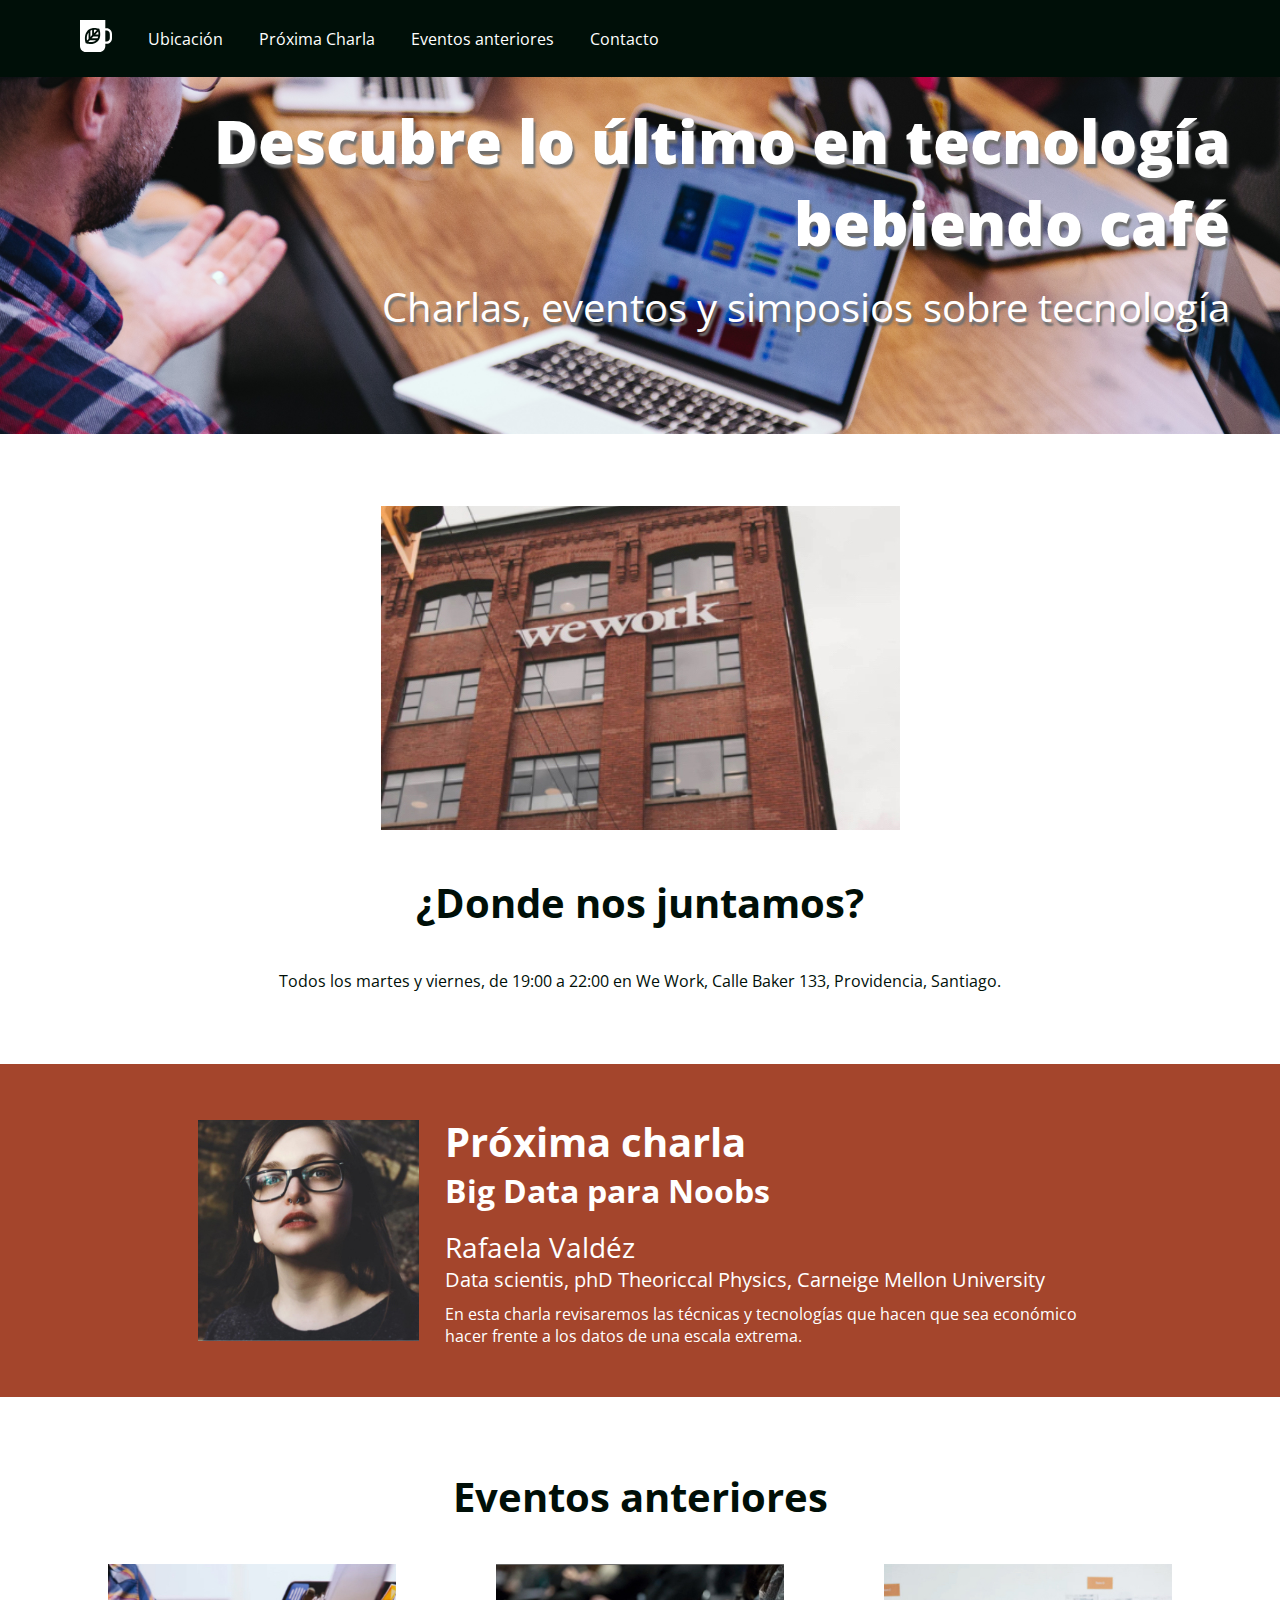
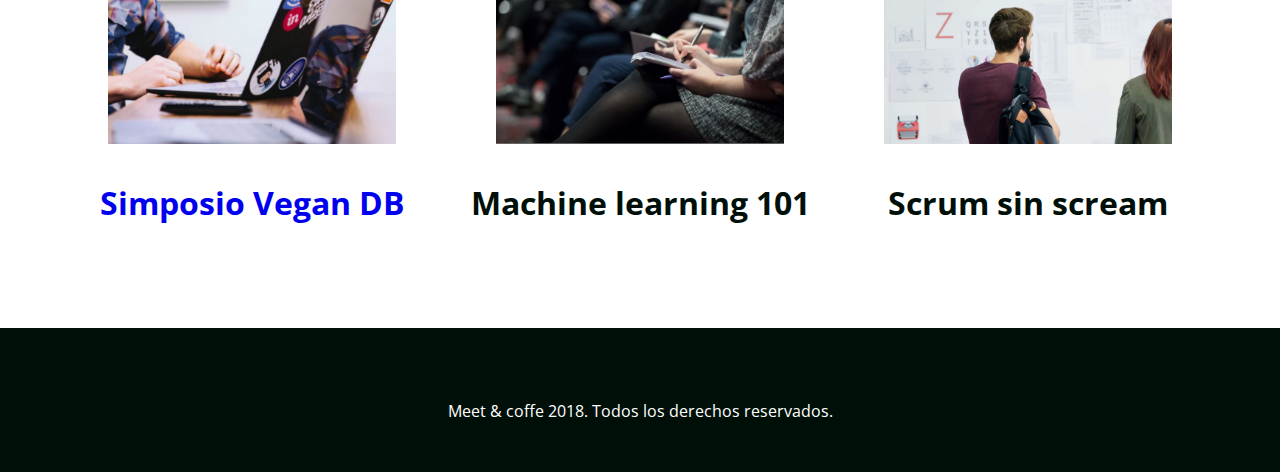
<file: index.html>
<!DOCTYPE html>
<html>
<head>
	<title>Meet & Coffee</title>
	<meta charset="utf-8">
    <link rel="shortcut icon" href="favicon.png" type="image/x-icon">
	<meta name="author" content="Francisca Medina Concha">
	<meta name="description" content="Comparte tus conocimientos tomando café">
	<meta name="keywords" content="charlas, eventos, simposios, tecnología, co-work">
	<link href="https://fonts.googleapis.com/css?family=Open+Sans:400,700,800" rel="stylesheet">
	<link rel="stylesheet" href="https://use.fontawesome.com/releases/v5.6.3/css/all.css" integrity="sha384-UHRtZLI+pbxtHCWp1t77Bi1L4ZtiqrqD80Kn4Z8NTSRyMA2Fd33n5dQ8lWUE00s/" crossorigin="anonymous">
	<link rel="stylesheet" href="assets/css/style.css">
</head>
<body>
	<nav class="oscuro">
		<ul>
			<li class="icono"><a href="#inicio">
				<svg xmlns="http://www.w3.org/2000/svg" viewBox="0 0 44 44"><path d="M11.8 26l-2.2 2.3c-.5-2.9-.7-7.5 2.2-11.2V26zm-.4 4.1c2.7.5 7.2.7 10.6-2.3h-8.5l-2.1 2.3zm5.3-16.2c-.8.2-1.7.5-2.4.9v8.5l2.4-2.6v-6.8zm2.5-.3v4.6l4-4.2c-1.1-.3-2.5-.5-4-.4zM16 25.2h8.1c.4-.8.7-1.7.9-2.6h-6.6L16 25.2zm28-6.1V25c0 4.3-3.3 7.8-7.4 7.8h-1.8v2.9c0 4.6-3.6 8.3-7.9 8.3h-19C3.6 44 0 40.3 0 35.7V0h34.8v11.4h1.8c4.1 0 7.4 3.5 7.4 7.7zm-16.2.9c.1-2.6-.4-5-.8-6.4-.2-.9-.4-1.4-.4-1.4s-.5-.2-1.4-.4c-1.4-.4-3.6-.9-6.1-.8-.8 0-1.7.1-2.5.3-.8.2-1.6.4-2.4.7-.9.4-1.7.8-2.5 1.5-.6.5-1.1 1-1.6 1.6-4.5 5.4-3.4 12.5-2.6 15.5.2.9.4 1.4.4 1.4s.5.2 1.4.4c2.8.8 9.6 2 14.7-2.7.6-.5 1.1-1.1 1.5-1.7.6-.8 1-1.7 1.4-2.6.3-.8.5-1.7.7-2.6.1-1.1.2-1.9.2-2.8zm13.2-.9c0-2.6-2-4.6-4.4-4.6h-1.8v15.1h1.8c2.4 0 4.4-2.1 4.4-4.6v-5.9zM21 20h4.4c0-1.6-.1-3-.4-4.2L21 20z"/></svg>
			</a></li>
			<li><a href="#ubicacion">Ubicación</a></li>
			<li><a href="#proxima-charla">Próxima Charla</a> </li>
			<li><a href="#eventos">Eventos anteriores</a></li>
			<li><a href="#contacto">Contacto</a></li>
		</ul>
	</nav>

  <header id="inicio" class="hero-section">
    <h1>Descubre lo último en tecnología bebiendo café</h1>
    <h2 class="subtitulo">Charlas, eventos y simposios sobre tecnología</h2>
  </header>

  <section id="ubicacion">
    <img src="assets/img/we-work.jpg" alt="We work location">
  	<h2>¿Donde nos juntamos?</h2>
  	<p>Todos los martes y viernes, de 19:00  a 22:00 en We Work, Calle Baker 133, Providencia, Santiago.</p>
  </section>

	<section id="proxima-charla" class="sweet-brown">
		<div class="centrado">
			<img src="assets/img/speaker.jpg" alt="speaker" class="charla-speaker">
			<div class="charla-texto">
				<h2>Próxima charla</h2>
		  	<h3>Big Data para Noobs</h3>
		  	<h4>Rafaela Valdéz</h4>
		  	<h5>Data scientis, phD Theoriccal Physics, Carneige Mellon University</h5>
		  	<p>En esta charla revisaremos las técnicas y tecnologías que hacen que sea económico hacer frente a los datos de una escala extrema.</p>
			</div>
		</div>
	</section>

  <section id="eventos">
  	<h2>Eventos anteriores</h2>
		<article class="evento">
				<a href="evento01.html" target="_top"><img src="assets/img/simposio-vegan.jpg" alt="Events simposio vegan"></a>
			<h3><a href="evento01.html" target="_top">Simposio Vegan DB</a></h3>
		</article>

		<article class="evento">
	  	<img src="assets/img/machine-learning.jpg" alt="machine-learning">
	  	<h3>Machine learning 101</h3>
		</article>

		<article class="evento">
	  	<img src="assets/img/scrum-sin-scream.jpg" alt="scrum-sin-scream">
	  	<h3>Scrum sin scream</h3>
		</article>
  </section>

	<footer id="contacto" class="oscuro">
		<a href="https://github.com"><i class="fab fa-github-square fa-5x"></i></a>
		<a href="https://twitter.com"><i class="fab fa-twitter-square fa-5x"></i></a>
		<a href="https://www.linkedin.com"><i class="fab fa-linkedin fa-5x"></i></a>
	  <p>Meet & coffe 2018. Todos los derechos reservados.</p>
	</footer>
</body>
</html>
</file>
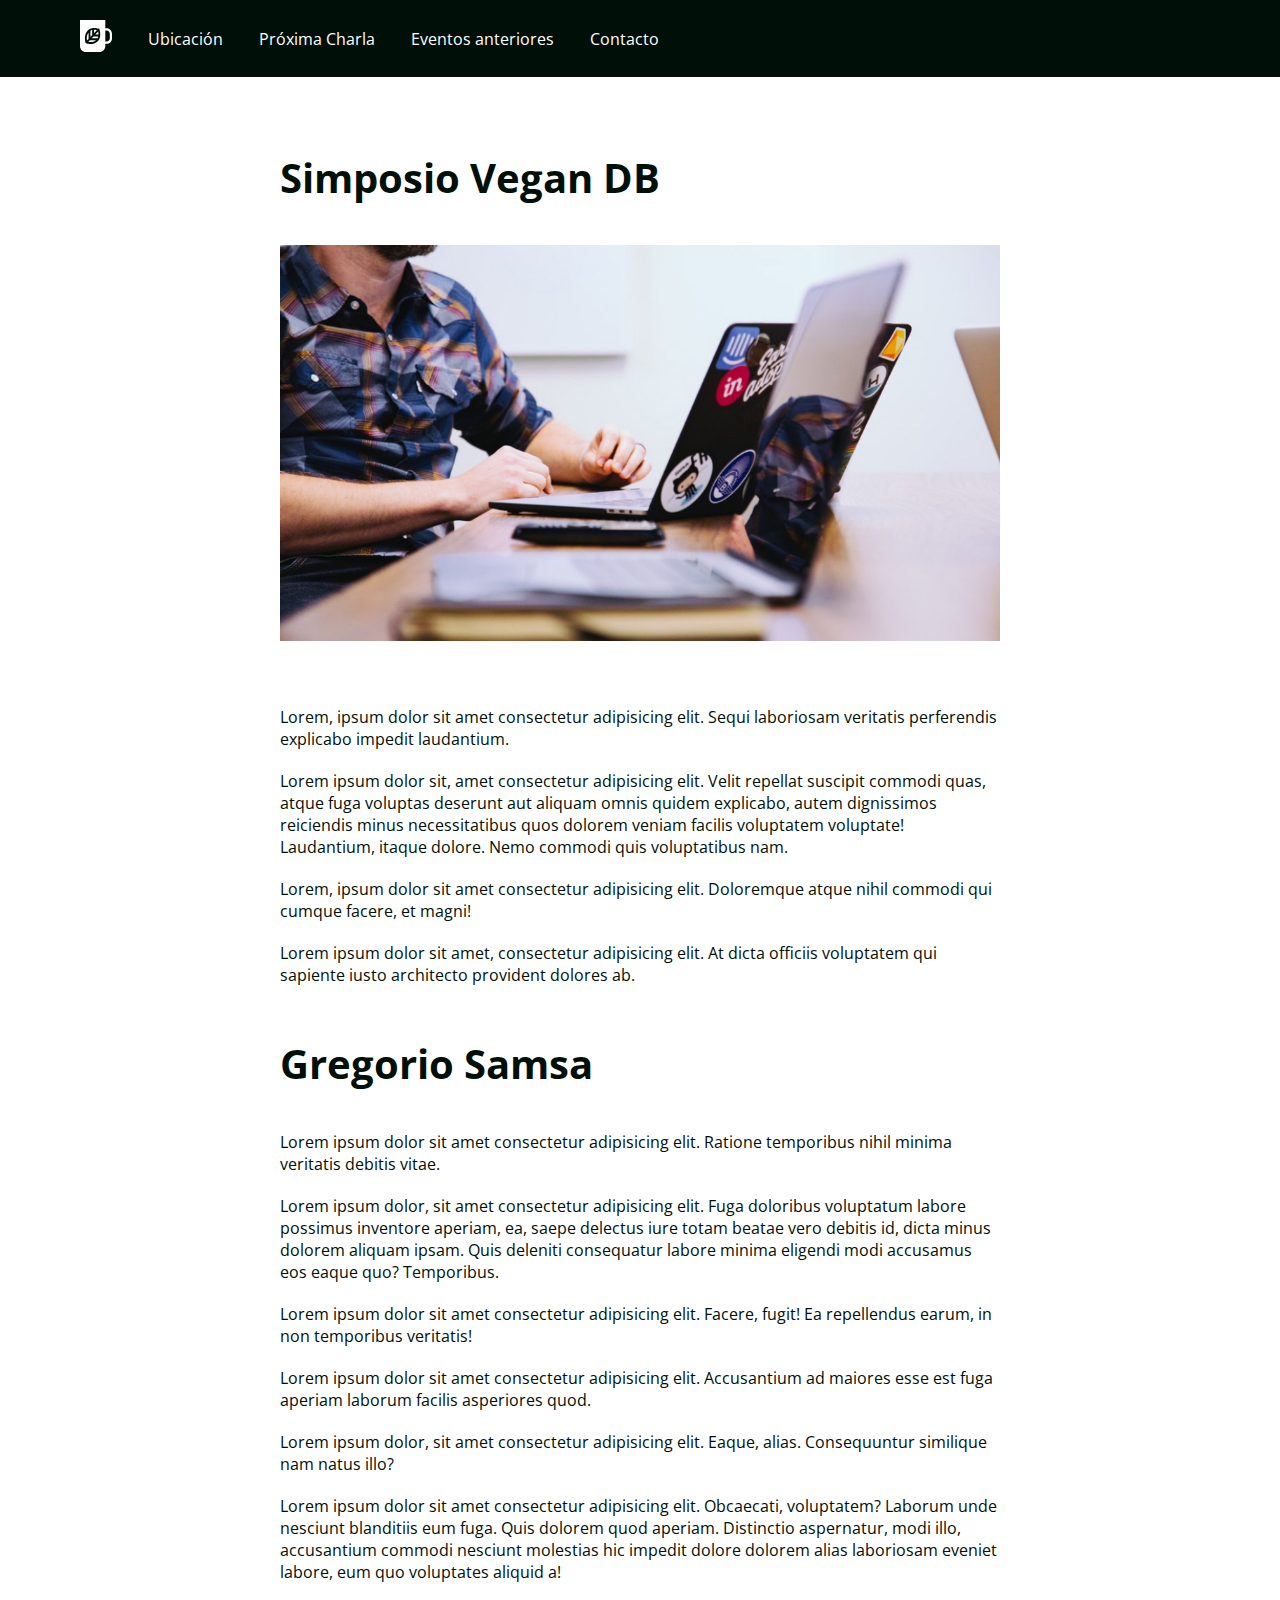
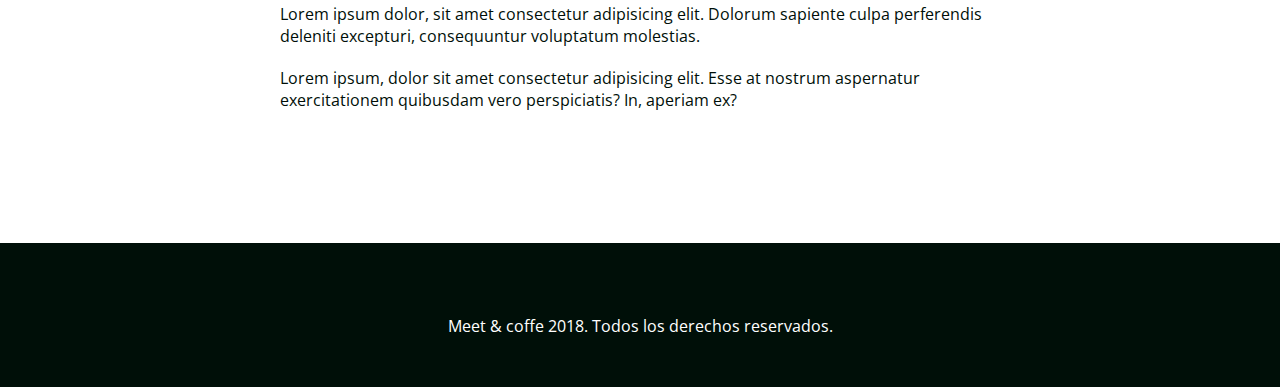
<file: evento01.html>
<!DOCTYPE html>
<html lang="es">
<head>
    <meta charset="UTF-8">
    <meta name="viewport" content="width=device-width, initial-scale=1.0">
    <meta http-equiv="X-UA-Compatible" content="ie=edge">
    <title>Simposio Vegan DB</title>
    <link rel="stylesheet" href="assets/css/style.css">
    <link rel="shortcut icon" href="favicon.png" type="image/x-icon">
    <link rel="stylesheet" href="https://use.fontawesome.com/releases/v5.6.3/css/all.css" integrity="sha384-UHRtZLI+pbxtHCWp1t77Bi1L4ZtiqrqD80Kn4Z8NTSRyMA2Fd33n5dQ8lWUE00s/" crossorigin="anonymous">
    <link href="https://fonts.googleapis.com/css?family=Open+Sans:400,700,800" rel="stylesheet">
</head>
<body>

    <header>
        <nav class="oscuro"> 
            <ul>
                    <li class="icono"><a href="#inicio">
                            <svg xmlns="http://www.w3.org/2000/svg" viewBox="0 0 44 44"><path d="M11.8 26l-2.2 2.3c-.5-2.9-.7-7.5 2.2-11.2V26zm-.4 4.1c2.7.5 7.2.7 10.6-2.3h-8.5l-2.1 2.3zm5.3-16.2c-.8.2-1.7.5-2.4.9v8.5l2.4-2.6v-6.8zm2.5-.3v4.6l4-4.2c-1.1-.3-2.5-.5-4-.4zM16 25.2h8.1c.4-.8.7-1.7.9-2.6h-6.6L16 25.2zm28-6.1V25c0 4.3-3.3 7.8-7.4 7.8h-1.8v2.9c0 4.6-3.6 8.3-7.9 8.3h-19C3.6 44 0 40.3 0 35.7V0h34.8v11.4h1.8c4.1 0 7.4 3.5 7.4 7.7zm-16.2.9c.1-2.6-.4-5-.8-6.4-.2-.9-.4-1.4-.4-1.4s-.5-.2-1.4-.4c-1.4-.4-3.6-.9-6.1-.8-.8 0-1.7.1-2.5.3-.8.2-1.6.4-2.4.7-.9.4-1.7.8-2.5 1.5-.6.5-1.1 1-1.6 1.6-4.5 5.4-3.4 12.5-2.6 15.5.2.9.4 1.4.4 1.4s.5.2 1.4.4c2.8.8 9.6 2 14.7-2.7.6-.5 1.1-1.1 1.5-1.7.6-.8 1-1.7 1.4-2.6.3-.8.5-1.7.7-2.6.1-1.1.2-1.9.2-2.8zm13.2-.9c0-2.6-2-4.6-4.4-4.6h-1.8v15.1h1.8c2.4 0 4.4-2.1 4.4-4.6v-5.9zM21 20h4.4c0-1.6-.1-3-.4-4.2L21 20z"/></svg>
                        </a></li>
			<li><a href="#">Ubicación</a></li>
			<li><a href="#">Próxima Charla</a> </li>
			<li><a href="#">Eventos anteriores</a></li>
			<li><a href="#">Contacto</a></li>
		</ul>
        </nav>
    </header>

    <section id="page1" class="content"> 
        <h2>Simposio Vegan DB</h2>
        <img src="assets/img/post-1.jpg" alt="imagen">
        <p>Lorem, ipsum dolor sit amet consectetur adipisicing elit. Sequi laboriosam veritatis perferendis explicabo impedit laudantium.</p>
        <p>Lorem ipsum dolor sit, amet consectetur adipisicing elit. Velit repellat suscipit commodi quas, atque fuga voluptas deserunt aut aliquam omnis quidem explicabo, autem dignissimos reiciendis minus necessitatibus quos dolorem veniam facilis voluptatem voluptate! Laudantium, itaque dolore. Nemo commodi quis voluptatibus nam.</p>
        <p>Lorem, ipsum dolor sit amet consectetur adipisicing elit. Doloremque atque nihil commodi qui cumque facere, et magni!</p>
        <p>Lorem ipsum dolor sit amet, consectetur adipisicing elit. At dicta officiis voluptatem qui sapiente iusto architecto provident dolores ab.</p>

        <h2>Gregorio Samsa</h2>
        <p>Lorem ipsum dolor sit amet consectetur adipisicing elit. Ratione temporibus nihil minima veritatis debitis vitae.</p>
        <p>Lorem ipsum dolor, sit amet consectetur adipisicing elit. Fuga doloribus voluptatum labore possimus inventore aperiam, ea, saepe delectus iure totam beatae vero debitis id, dicta minus dolorem aliquam ipsam. Quis deleniti consequatur labore minima eligendi modi accusamus eos eaque quo? Temporibus.</p>
        <p>Lorem ipsum dolor sit amet consectetur adipisicing elit. Facere, fugit! Ea repellendus earum, in non temporibus veritatis!</p>
        <p>Lorem ipsum dolor sit amet consectetur adipisicing elit. Accusantium ad maiores esse est fuga aperiam laborum facilis asperiores quod.</p>
        <p>Lorem ipsum dolor, sit amet consectetur adipisicing elit. Eaque, alias. Consequuntur similique nam natus illo?</p>
        <p>Lorem ipsum dolor sit amet consectetur adipisicing elit. Obcaecati, voluptatem? Laborum unde nesciunt blanditiis eum fuga. Quis dolorem quod aperiam. Distinctio aspernatur, modi illo, accusantium commodi nesciunt molestias hic impedit dolore dolorem alias laboriosam eveniet labore, eum quo voluptates aliquid a!</p>
        <p>Lorem ipsum dolor, sit amet consectetur adipisicing elit. Dolorum sapiente culpa perferendis deleniti excepturi, consequuntur voluptatum molestias.</p>
        <p>Lorem ipsum, dolor sit amet consectetur adipisicing elit. Esse at nostrum aspernatur exercitationem quibusdam vero perspiciatis? In, aperiam ex?</p>


    </section>

    <footer class="oscuro">
            <a href="https://github.com"><i class="fab fa-github-square fa-5x"></i></a>
            <a href="https://twitter.com"><i class="fab fa-twitter-square fa-5x"></i></a>
            <a href="https://www.linkedin.com"><i class="fab fa-linkedin fa-5x"></i></a>
          <p>Meet & coffe 2018. Todos los derechos reservados.</p>
        </footer>

    
</body>
</html>
</file>
<file: assets/css/style.css>
body {
  text-align: center;
  color: #000f08;
  margin: auto;
  font-family: 'Open Sans', sans-serif;
}

body * {
  margin: 0;
  border: 0;
  padding: 0;
}

h1 {
  font-weight: 800;
  font-size: 3.75em;
  margin-bottom: 0.25em;
}

h2 {
  font-weight: 700;
  font-size: 2.5em;
}

h3 {
  font-size: 2em;
}

h4 {
  font-size: 1.75em;
}

h5 {
  font-size: 1.25em;
}

.subtitulo, h4, h5 {
  font-weight: 400;
}

#ubicacion h2 {
  margin: 1em auto;
}

.sweet-brown h3, .sweet-brown h5 {
  margin-bottom: 0.5em;
}

#eventos h2 {
  margin-bottom: 1em;
  
}
.evento a{
  text-decoration: none;
  
}
 .evento a:visited {
  color: #272727;

}

.content{
  padding-top: 150px;
  padding-bottom: 40px;
  width: 75%;
  margin: 0em auto;
  align-content: center;


}
.content img{
  max-width: 75%;
  height: auto;
  padding-bottom: 60px;
  

}

.content h2{
  padding-bottom: 40px;
  width: 75%;
  margin: 0em auto;
  text-align: left;
  
}
.content p{
  width: 75%;
  text-align: justify;
  text-justify: inter-word;
  text-align: left; 
  margin: 0em auto;
  padding-bottom: 20px;
 
}
.content h2:last-of-type {
  padding-top: 30px;
}



#eventos h3 {
  margin: 1em auto;
  text-decoration: none;
}

.oscuro {
  background: #000f08;
  color: #ffffff;
}

.oscuro a{
  color: #ffffff;
  text-decoration: none;
}


.sweet-brown {
  text-align: left;
  background: #a4452c;
  color: #ffffff;
  padding: 3.125rem;
  white-space: nowrap;
}

.hero-section {
  text-align: right;
  background-image: url('../img/bg-hero.png');
  background-repeat: no-repeat;
  background-size: cover;
  color: #ffffff;
  text-shadow: 0.125em 0.25em 0.125em #707070;
  padding: 6.25rem 3.125rem;
}

section, footer {
  margin-top: 4.5rem;
}
#page1 {
  margin-top: 0rem;

}

footer {
  padding: 3.125rem;
}

.centrado {
  width: 75%;
  margin: 0 auto;
}

.charla-speaker, .charla-texto, .evento {
  display: inline-block;
}

.charla-speaker{
  width: 25%;
  vertical-align: middle;
}

.charla-texto  {
  width: 72.5%;
  vertical-align: middle;
  margin-left: 2.5%;
  white-space: normal;
}

.evento {
  width: 30%;
}

.evento img {
  width: 75%;
}

nav {
  text-align: left;
  padding: 1.25rem 4rem;
  position: fixed;
  width: 100vw;
}

nav ul {
  list-style-type: none;
}

nav ul li {
  display: inline-block;
  margin: 0 1em;
  vertical-align: middle;
}

.icono {
  width: 2rem;
}

.icono svg {
  fill: #ffffff;
}

footer i {
  margin: 0 0.25em 0.5em 0.25em;
}
</file>
